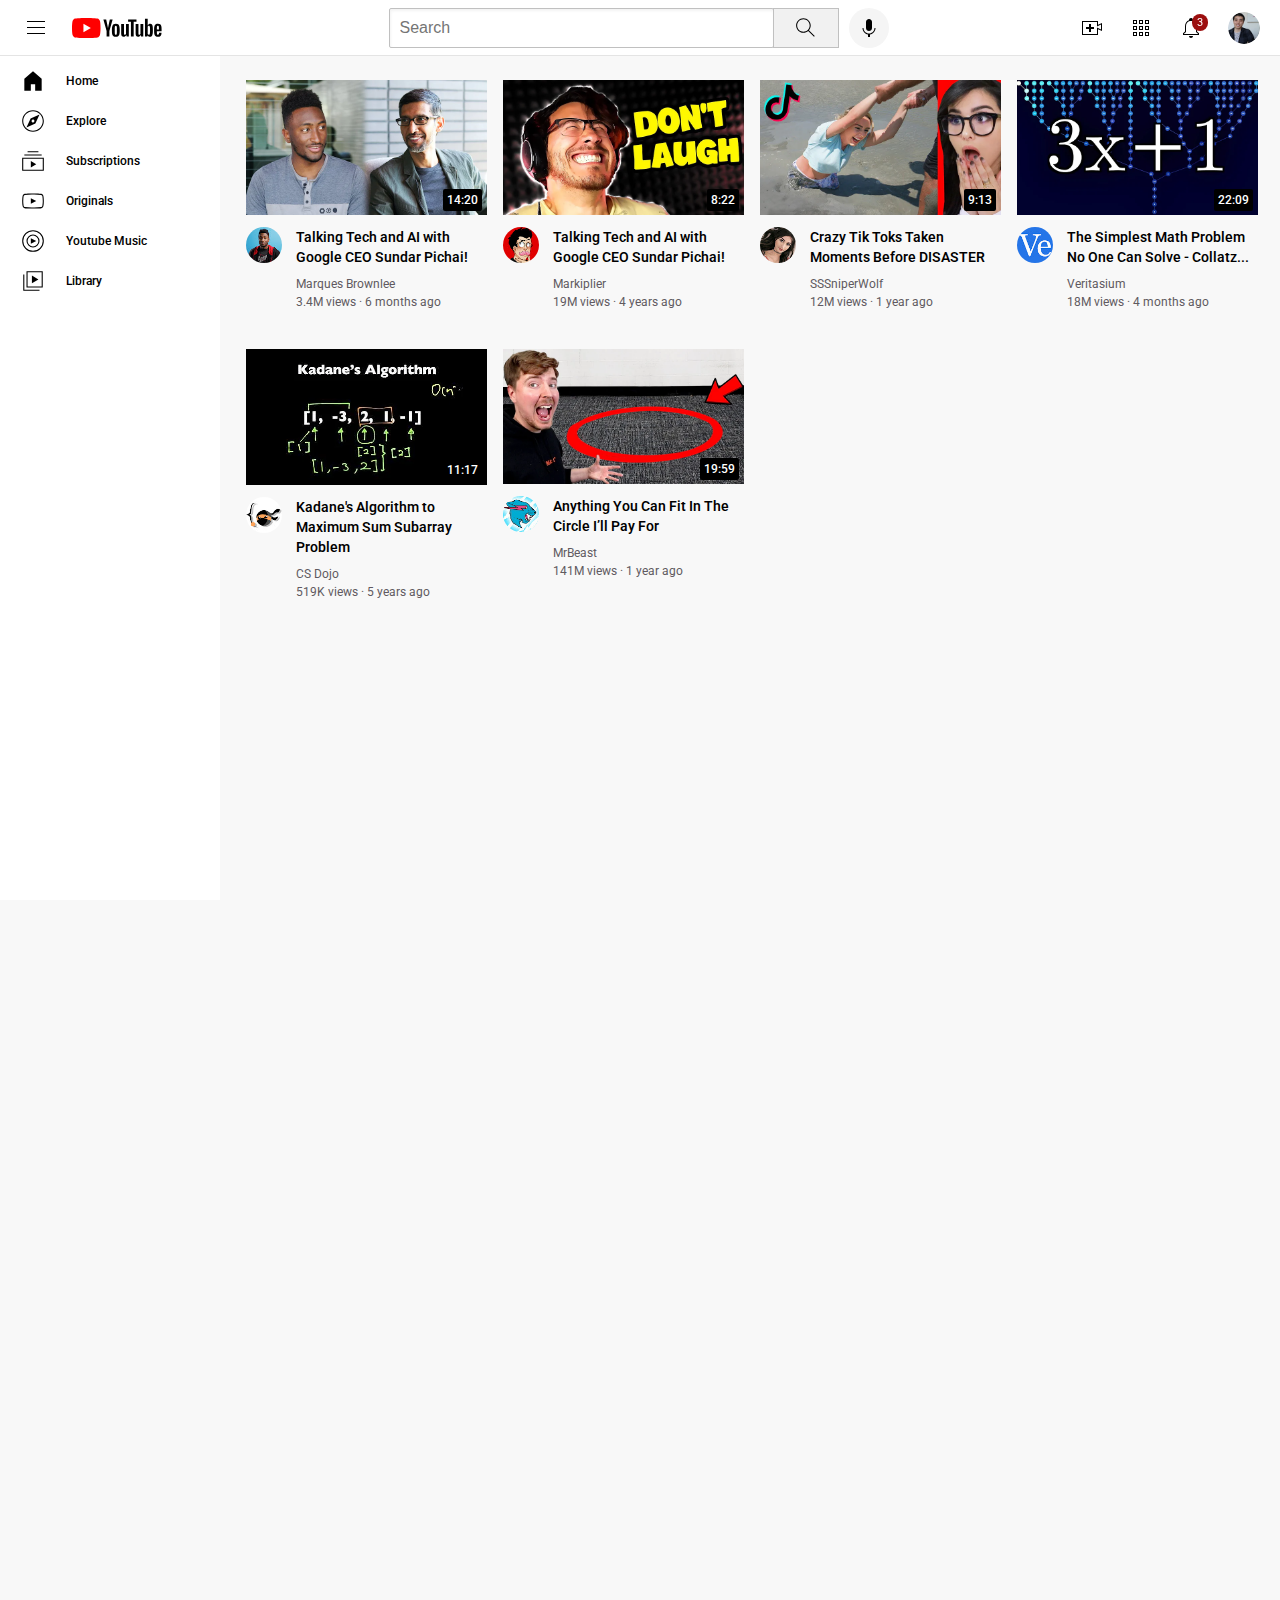
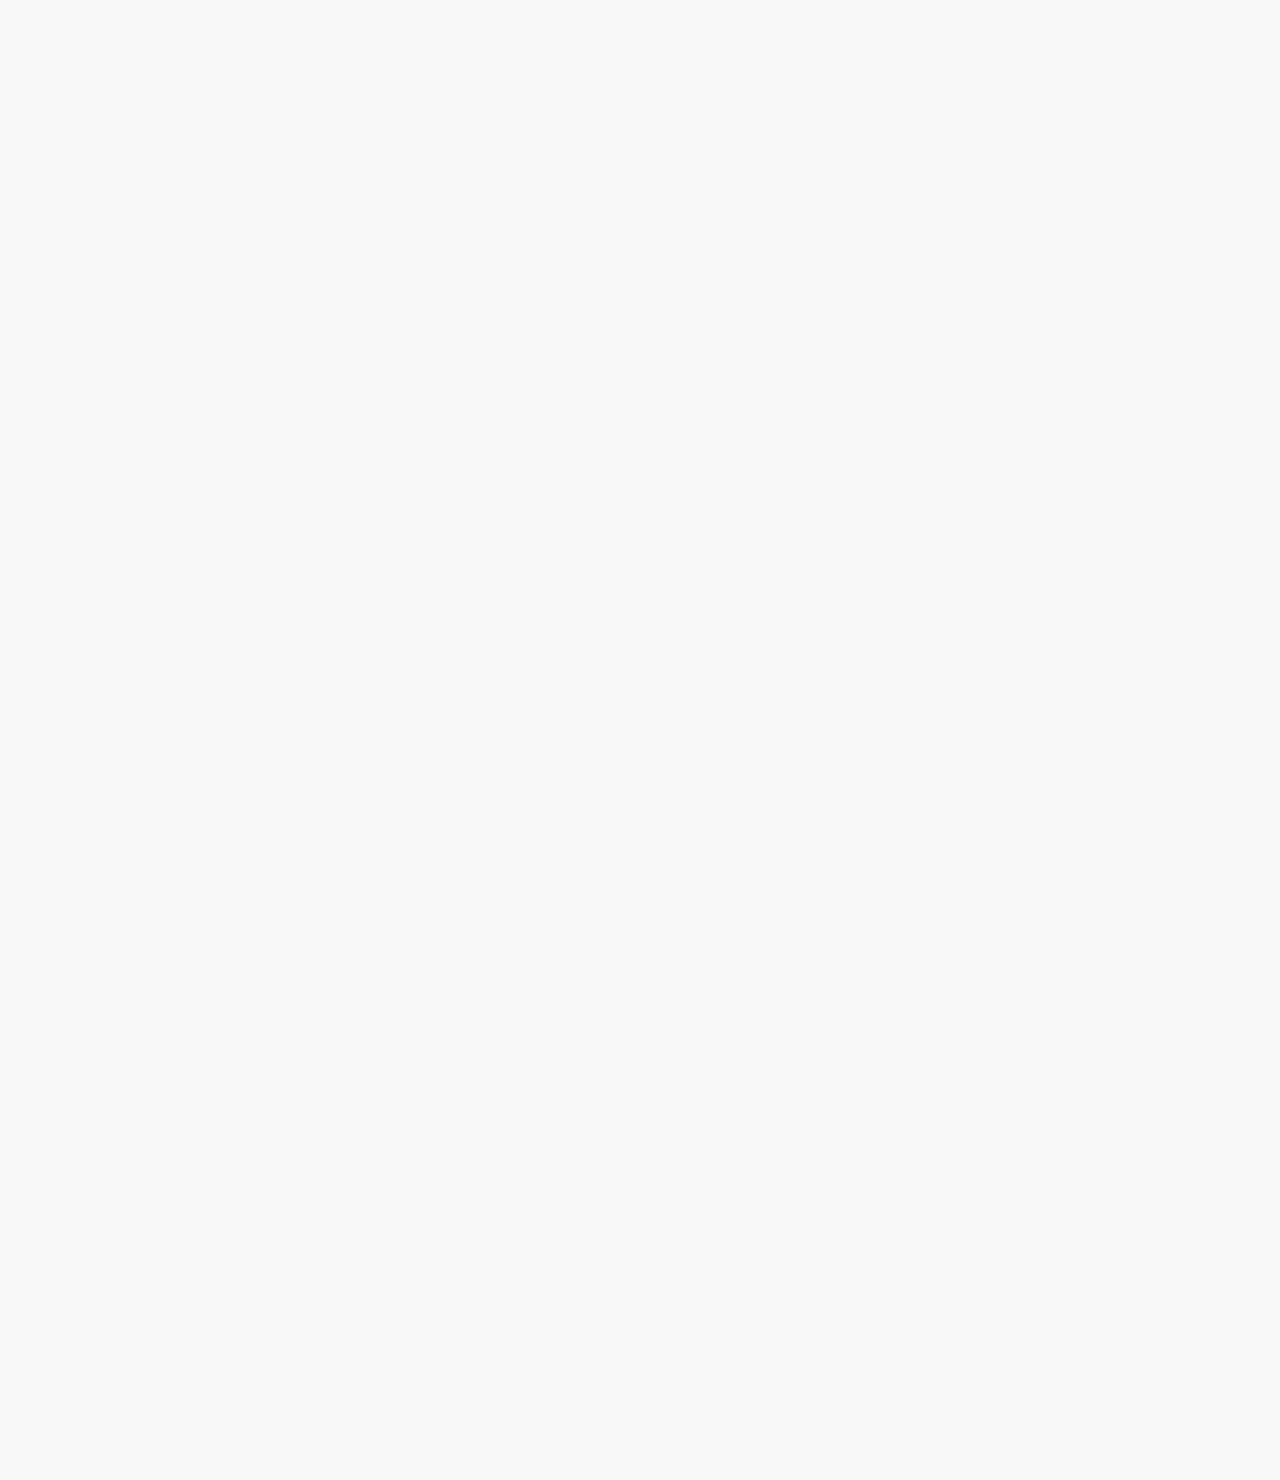
<file: index.html>
<!DOCTYPE html>
<html>
  <head>
    <title>
      Youtube
    </title>

    <link rel="preconnect" href="https://fonts.googleapis.com">
    <link rel="preconnect" href="https://fonts.gstatic.com" crossorigin>
    <link href="https://fonts.googleapis.com/css2?family=Roboto:ital,wght@0,100;0,300;0,400;0,500;0,700;0,900;1,100;1,300;1,400;1,500;1,700;1,900&display=swap" rel="stylesheet">

    <link rel="stylesheet" href="styles/general.css">
    <link rel="stylesheet" href="styles/header.css">
    <link rel="stylesheet" href="styles/video.css">
    <link rel="stylesheet" href="styles/sidebar.css">
  </head>

  <body>
    <Header class="header">
      <div class="left-section">
        <img class="hamburger-menu" src="icons/hamburger-menu.svg">
        <img class="youtube-logo" src="icons/youtube-logo.svg">
      </div>
      <div class="middle-section">
        <input class="search-bar" type="text" placeholder="Search">
        <button class="search-button">
          <img class="search-icon" src="icons/search.svg">
          <div class="tooltip">Search</div>
        </button>
        <button class="voice-search-button">
          <img class="voice-search-icon" src="icons/voice-search-icon.svg">
          <div class="tooltip">Search with your voice</div>
        </button>
        <!--this is a coment bitch-->
      </div>
      <div class="right-section">
        <div class="upload-icon-container">
          <img class="upload-icon" src="icons/upload.svg">
          <div class="tooltip">Create</div>
        </div>
        <div class="youtube-apps-icon-container">
          <img class="youtube-apps-icon" src="icons/youtube-apps.svg">
          <div class="tooltip">Youtube Apps</div>
        </div>
        <div class="notifications-icon-container">
          <img class="notifications-icon" src="icons/notifications.svg">
          <div class="notifications-count">3</div>
          <div class="tooltip">Notifications</div>
        </div>
        <div class="current-user-picture-container">
          <img class="current-user-picture" src="channels/my-channel.jpeg">
          <div class="tooltip">Account Info</div>
        </div>
      </div>
    </header>

    <nav class="sidebar">
      <div class="sidebar-link">
        <img src="icons/home.svg">
        <div>Home</div>
      </div>
      <div class="sidebar-link">
        <img src="icons/explore.svg">
        <div>Explore</div>
      </div>
      <div class="sidebar-link">
        <img src="icons/subscriptions.svg">
        <div>Subscriptions</div>
      </div>
      <div class="sidebar-link">
        <img src="icons/originals.svg">
        <div>Originals</div>
      </div>
      <div class="sidebar-link">
        <img src="icons/youtube-music.svg">
        <div>Youtube Music</div>
      </div>
      <div class="sidebar-link">
        <img src="icons/library.svg">
        <div>Library</div>
      </div>
    </nav>

    <main>
      <section class="video-grid">
        <div class="video-preview">
          <div class="thumbnail-row">
            <img class="thumbnail" src="thumbnails/thumbnail-1.webp">
            <div class="video-time">14:20</div>
          </div>
          <div class="video-info-grid">
            <div class="channel-picture">
              <img class="profile-picture" src="channels/channel-1.jpeg">
              <div class="profile-tooltip">
                <div class="profile-picture-tooltip-container">
                  <img class="profile-picture-tooltip" src="channels/channel-1.jpeg">
                </div>
                <div class="profile-info-tooltip-container">
                  <p class="video-author-tooltip">Marques Brownlee</p>
                  <p class="subscriber-count-tooltip">15M subscribers</p>
                </div>
              </div>
            </div>
            <div class="video-info">
              <p class="video-title">
                Talking Tech and AI with Google CEO Sundar Pichai!
              </p>
          
              <p class="video-author">
                Marques Brownlee
              </p>
          
              <p class="video-stats">
                3.4M views &#183; 6 months ago
              </p>
            </div>
          </div>
        </div>
    
        <div class="video-preview">
          <div class="thumbnail-row">
            <img class="thumbnail" src="thumbnails/thumbnail-2.webp">
            <div class="video-time">8:22</div>
          </div>
          <div class="video-info-grid">
            <div class="channel-picture">
              <img class="profile-picture" src="channels/channel-2.jpeg">
              <div class="profile-tooltip">
                <div class="profile-picture-tooltip-container">
                  <img class="profile-picture-tooltip" src="channels/channel-2.jpeg">
                </div>
                <div class="profile-info-tooltip-container">
                  <p class="video-author-tooltip">Markiplier</p>
                  <p class="subscriber-count-tooltip">2.1M subscribers</p>
                </div>
              </div>
            </div>
            <div class="video-info">
              <p class="video-title">
                Talking Tech and AI with Google CEO Sundar Pichai!
              </p>
          
              <p class="video-author">
                Markiplier
              </p>
          
              <p class="video-stats">
                19M views &#183; 4 years ago
              </p>
            </div>
          </div>
        </div>
    
        <div class="video-preview">
          <div class="thumbnail-row">
            <img class="thumbnail" src="thumbnails/thumbnail-3.webp">
            <div class="video-time">9:13</div>
          </div>
          <div class="video-info-grid">
            <div class="channel-picture">
              <img class="profile-picture" src="channels/channel-3.jpeg">
              <div class="profile-tooltip">
                <div class="profile-picture-tooltip-container">
                  <img class="profile-picture-tooltip" src="channels/channel-3.jpeg">
                </div>
                <div class="profile-info-tooltip-container">
                  <p class="video-author-tooltip">SSSniperWolf</p>
                  <p class="subscriber-count-tooltip">4M subscribers</p>
                </div>
              </div>
            </div>
            <div class="video-info">
              <p class="video-title">
                Crazy Tik Toks Taken Moments Before DISASTER
              </p>
          
              <p class="video-author">
                SSSniperWolf
              </p>
          
              <p class="video-stats">
                12M views &#183; 1 year ago
              </p>
            </div>
          </div>
        </div>
    
        <div class="video-preview">
          <div class="thumbnail-row">
            <img class="thumbnail" src="thumbnails/thumbnail-4.webp">
            <div class="video-time">22:09</div>
          </div>
          <div class="video-info-grid">
            <div class="channel-picture">
              <img class="profile-picture" src="channels/channel-4.jpeg">
              <div class="profile-tooltip">
                <div class="profile-picture-tooltip-container">
                  <img class="profile-picture-tooltip" src="channels/channel-4.jpeg">
                </div>
                <div class="profile-info-tooltip-container">
                  <p class="video-author-tooltip">Veritasium</p>
                  <p class="subscriber-count-tooltip">1.7M subscribers</p>
                </div>
              </div>
            </div>
            <div class="video-info">
              <p class="video-title">
                The Simplest Math Problem No One Can Solve - Collatz...
              </p>
          
              <p class="video-author">
                Veritasium
              </p>
          
              <p class="video-stats">
                18M views &#183; 4 months ago
              </p>
            </div>
          </div>
        </div>
    
        <div class="video-preview">
          <div class="thumbnail-row">
            <img class="thumbnail" src="thumbnails/thumbnail-5.webp">
            <div class="video-time">11:17</div>
          </div>
          <div class="video-info-grid">
            <div class="channel-picture">
              <img class="profile-picture" src="channels/channel-5.jpeg">
              <div class="profile-tooltip">
                <div class="profile-picture-tooltip-container">
                  <img class="profile-picture-tooltip" src="channels/channel-5.jpeg">
                </div>
                <div class="profile-info-tooltip-container">
                  <p class="video-author-tooltip">CS Dojo</p>
                  <p class="subscriber-count-tooltip">235k subscribers</p>
                </div>
              </div>
            </div>
            <div class="video-info">
              <p class="video-title">
                Kadane's Algorithm to Maximum Sum Subarray Problem
              </p>
          
              <p class="video-author">
                CS Dojo
              </p>
          
              <p class="video-stats">
                519K views &#183; 5 years ago
              </p>
            </div>
          </div>
        </div>
    
        <div class="video-preview">
          <div class="thumbnail-row">
            <img class="thumbnail" src="thumbnails/thumbnail-6.webp">
            <div class="video-time">19:59</div>
          </div>
          <div class="video-info-grid">
            <div class="channel-picture">
              <img class="profile-picture" src="channels/channel-6.jpeg">
              <div class="profile-tooltip">
                <div class="profile-picture-tooltip-container">
                  <img class="profile-picture-tooltip" src="channels/channel-6.jpeg">
                </div>
                <div class="profile-info-tooltip-container">
                  <p class="video-author-tooltip">MrBeast</p>
                  <p class="subscriber-count-tooltip">105M subscribers</p>
                </div>
              </div>
            </div>
            <div class="video-info">
              <p class="video-title">
                Anything You Can Fit In The Circle I’ll Pay For
              </p>
          
              <p class="video-author">
                MrBeast
              </p>
          
              <p class="video-stats">
                141M views &#183; 1 year ago
              </p>
            </div>
          </div>
        </div>
      </section>
    </main>




  </body>
</html>
</file>
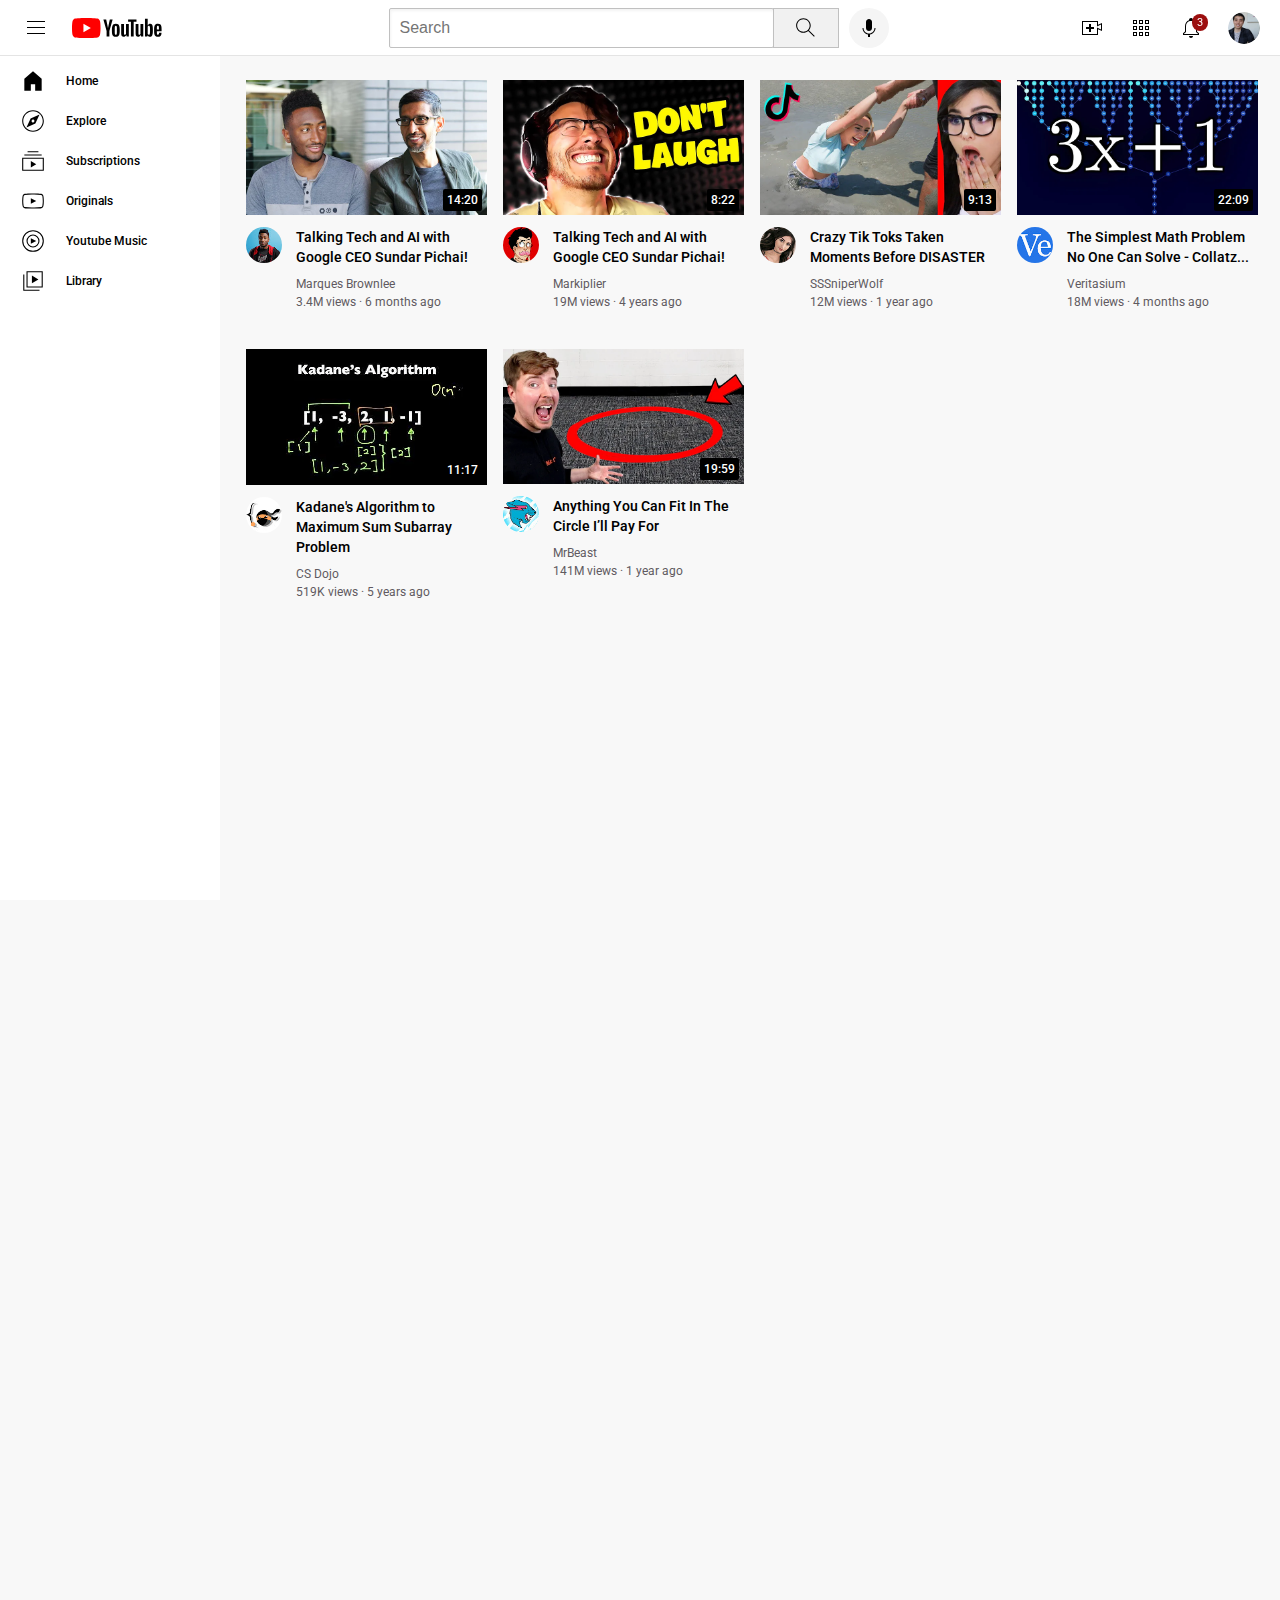
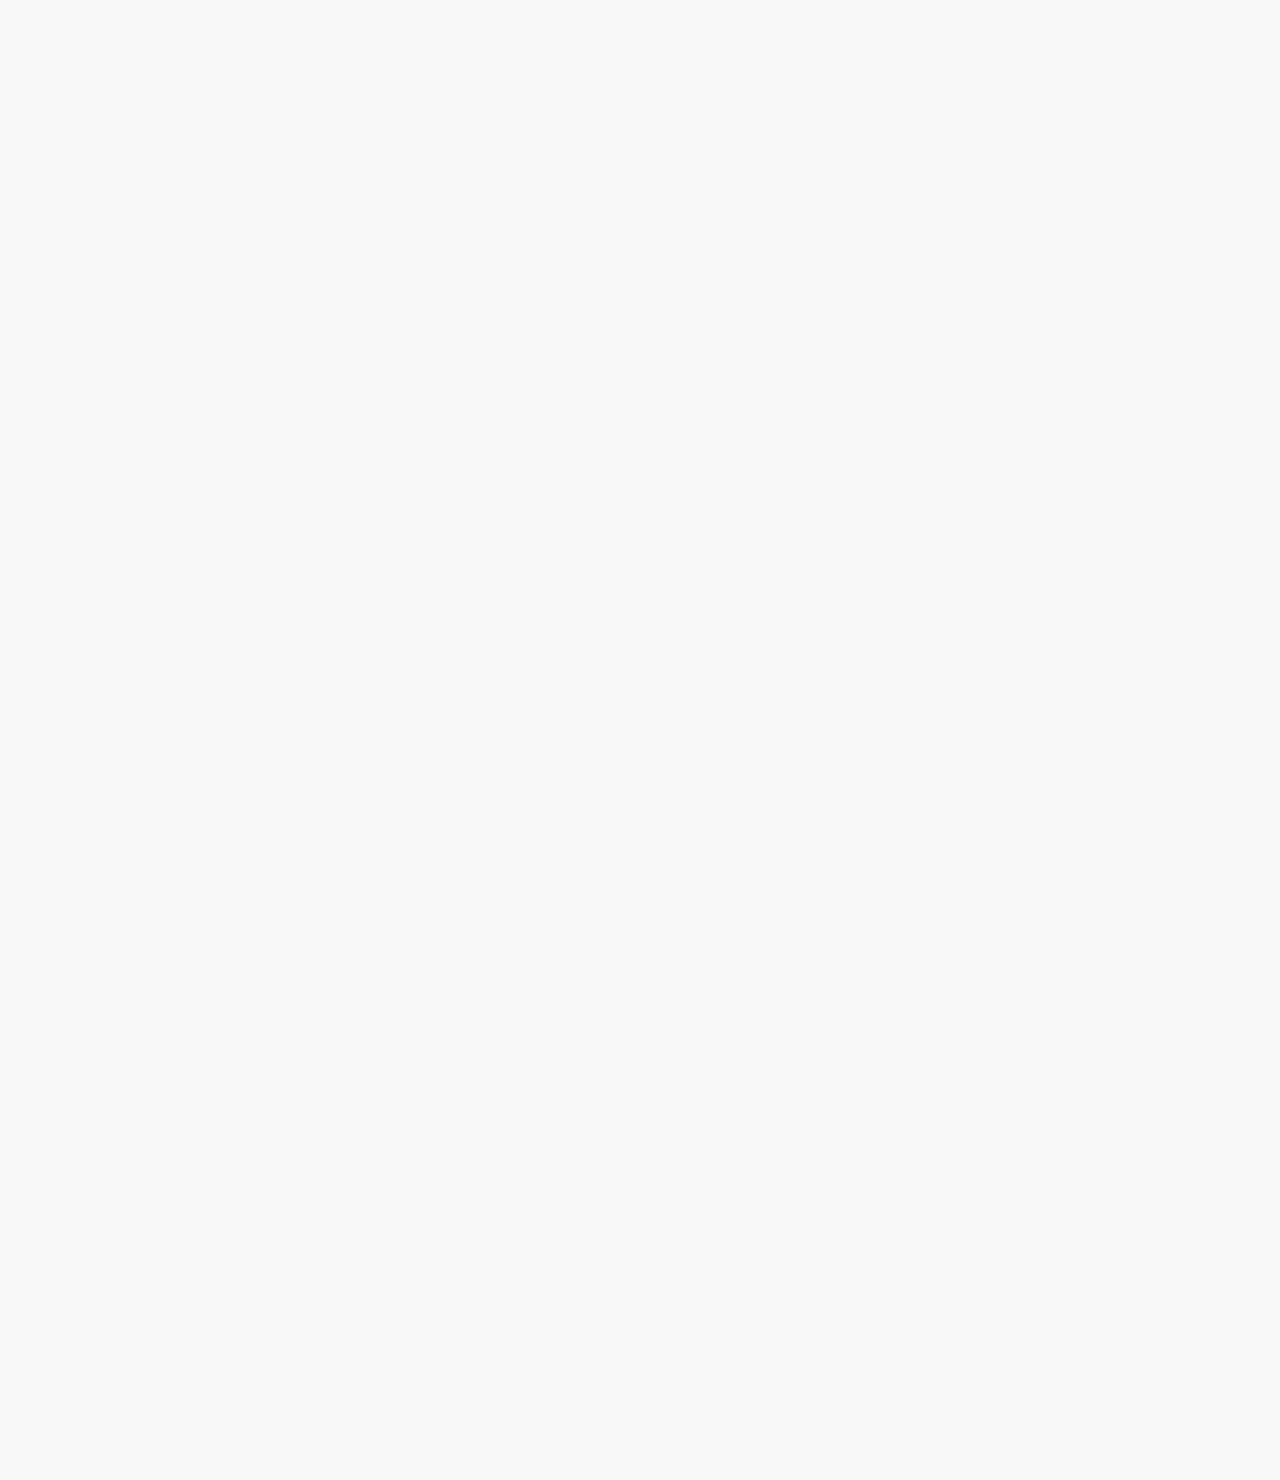
<file: Youtube.html>
<!DOCTYPE html>
<html>
  <head>
    <title>
      Youtube
    </title>

    <link rel="preconnect" href="https://fonts.googleapis.com">
    <link rel="preconnect" href="https://fonts.gstatic.com" crossorigin>
    <link href="https://fonts.googleapis.com/css2?family=Roboto:ital,wght@0,100;0,300;0,400;0,500;0,700;0,900;1,100;1,300;1,400;1,500;1,700;1,900&display=swap" rel="stylesheet">

    <link rel="stylesheet" href="styles/general.css">
    <link rel="stylesheet" href="styles/header.css">
    <link rel="stylesheet" href="styles/video.css">
    <link rel="stylesheet" href="styles/sidebar.css">
  </head>

  <body>
    <Header class="header">
      <div class="left-section">
        <img class="hamburger-menu" src="icons/hamburger-menu.svg">
        <img class="youtube-logo" src="icons/youtube-logo.svg">
      </div>
      <div class="middle-section">
        <input class="search-bar" type="text" placeholder="Search">
        <button class="search-button">
          <img class="search-icon" src="icons/search.svg">
          <div class="tooltip">Search</div>
        </button>
        <button class="voice-search-button">
          <img class="voice-search-icon" src="icons/voice-search-icon.svg">
          <div class="tooltip">Search with your voice</div>
        </button>
        <!--this is a coment bitch-->
      </div>
      <div class="right-section">
        <div class="upload-icon-container">
          <img class="upload-icon" src="icons/upload.svg">
          <div class="tooltip">Create</div>
        </div>
        <div class="youtube-apps-icon-container">
          <img class="youtube-apps-icon" src="icons/youtube-apps.svg">
          <div class="tooltip">Youtube Apps</div>
        </div>
        <div class="notifications-icon-container">
          <img class="notifications-icon" src="icons/notifications.svg">
          <div class="notifications-count">3</div>
          <div class="tooltip">Notifications</div>
        </div>
        <div class="current-user-picture-container">
          <img class="current-user-picture" src="channels/my-channel.jpeg">
          <div class="tooltip">Account Info</div>
        </div>
      </div>
    </header>

    <nav class="sidebar">
      <div class="sidebar-link">
        <img src="icons/home.svg">
        <div>Home</div>
      </div>
      <div class="sidebar-link">
        <img src="icons/explore.svg">
        <div>Explore</div>
      </div>
      <div class="sidebar-link">
        <img src="icons/subscriptions.svg">
        <div>Subscriptions</div>
      </div>
      <div class="sidebar-link">
        <img src="icons/originals.svg">
        <div>Originals</div>
      </div>
      <div class="sidebar-link">
        <img src="icons/youtube-music.svg">
        <div>Youtube Music</div>
      </div>
      <div class="sidebar-link">
        <img src="icons/library.svg">
        <div>Library</div>
      </div>
    </nav>

    <main>
      <section class="video-grid">
        <div class="video-preview">
          <div class="thumbnail-row">
            <img class="thumbnail" src="thumbnails/thumbnail-1.webp">
            <div class="video-time">14:20</div>
          </div>
          <div class="video-info-grid">
            <div class="channel-picture">
              <img class="profile-picture" src="channels/channel-1.jpeg">
              <div class="profile-tooltip">
                <div class="profile-picture-tooltip-container">
                  <img class="profile-picture-tooltip" src="channels/channel-1.jpeg">
                </div>
                <div class="profile-info-tooltip-container">
                  <p class="video-author-tooltip">Marques Brownlee</p>
                  <p class="subscriber-count-tooltip">15M subscribers</p>
                </div>
              </div>
            </div>
            <div class="video-info">
              <p class="video-title">
                Talking Tech and AI with Google CEO Sundar Pichai!
              </p>
          
              <p class="video-author">
                Marques Brownlee
              </p>
          
              <p class="video-stats">
                3.4M views &#183; 6 months ago
              </p>
            </div>
          </div>
        </div>
    
        <div class="video-preview">
          <div class="thumbnail-row">
            <img class="thumbnail" src="thumbnails/thumbnail-2.webp">
            <div class="video-time">8:22</div>
          </div>
          <div class="video-info-grid">
            <div class="channel-picture">
              <img class="profile-picture" src="channels/channel-2.jpeg">
              <div class="profile-tooltip">
                <div class="profile-picture-tooltip-container">
                  <img class="profile-picture-tooltip" src="channels/channel-2.jpeg">
                </div>
                <div class="profile-info-tooltip-container">
                  <p class="video-author-tooltip">Markiplier</p>
                  <p class="subscriber-count-tooltip">2.1M subscribers</p>
                </div>
              </div>
            </div>
            <div class="video-info">
              <p class="video-title">
                Talking Tech and AI with Google CEO Sundar Pichai!
              </p>
          
              <p class="video-author">
                Markiplier
              </p>
          
              <p class="video-stats">
                19M views &#183; 4 years ago
              </p>
            </div>
          </div>
        </div>
    
        <div class="video-preview">
          <div class="thumbnail-row">
            <img class="thumbnail" src="thumbnails/thumbnail-3.webp">
            <div class="video-time">9:13</div>
          </div>
          <div class="video-info-grid">
            <div class="channel-picture">
              <img class="profile-picture" src="channels/channel-3.jpeg">
              <div class="profile-tooltip">
                <div class="profile-picture-tooltip-container">
                  <img class="profile-picture-tooltip" src="channels/channel-3.jpeg">
                </div>
                <div class="profile-info-tooltip-container">
                  <p class="video-author-tooltip">SSSniperWolf</p>
                  <p class="subscriber-count-tooltip">4M subscribers</p>
                </div>
              </div>
            </div>
            <div class="video-info">
              <p class="video-title">
                Crazy Tik Toks Taken Moments Before DISASTER
              </p>
          
              <p class="video-author">
                SSSniperWolf
              </p>
          
              <p class="video-stats">
                12M views &#183; 1 year ago
              </p>
            </div>
          </div>
        </div>
    
        <div class="video-preview">
          <div class="thumbnail-row">
            <img class="thumbnail" src="thumbnails/thumbnail-4.webp">
            <div class="video-time">22:09</div>
          </div>
          <div class="video-info-grid">
            <div class="channel-picture">
              <img class="profile-picture" src="channels/channel-4.jpeg">
              <div class="profile-tooltip">
                <div class="profile-picture-tooltip-container">
                  <img class="profile-picture-tooltip" src="channels/channel-4.jpeg">
                </div>
                <div class="profile-info-tooltip-container">
                  <p class="video-author-tooltip">Veritasium</p>
                  <p class="subscriber-count-tooltip">1.7M subscribers</p>
                </div>
              </div>
            </div>
            <div class="video-info">
              <p class="video-title">
                The Simplest Math Problem No One Can Solve - Collatz...
              </p>
          
              <p class="video-author">
                Veritasium
              </p>
          
              <p class="video-stats">
                18M views &#183; 4 months ago
              </p>
            </div>
          </div>
        </div>
    
        <div class="video-preview">
          <div class="thumbnail-row">
            <img class="thumbnail" src="thumbnails/thumbnail-5.webp">
            <div class="video-time">11:17</div>
          </div>
          <div class="video-info-grid">
            <div class="channel-picture">
              <img class="profile-picture" src="channels/channel-5.jpeg">
              <div class="profile-tooltip">
                <div class="profile-picture-tooltip-container">
                  <img class="profile-picture-tooltip" src="channels/channel-5.jpeg">
                </div>
                <div class="profile-info-tooltip-container">
                  <p class="video-author-tooltip">CS Dojo</p>
                  <p class="subscriber-count-tooltip">235k subscribers</p>
                </div>
              </div>
            </div>
            <div class="video-info">
              <p class="video-title">
                Kadane's Algorithm to Maximum Sum Subarray Problem
              </p>
          
              <p class="video-author">
                CS Dojo
              </p>
          
              <p class="video-stats">
                519K views &#183; 5 years ago
              </p>
            </div>
          </div>
        </div>
    
        <div class="video-preview">
          <div class="thumbnail-row">
            <img class="thumbnail" src="thumbnails/thumbnail-6.webp">
            <div class="video-time">19:59</div>
          </div>
          <div class="video-info-grid">
            <div class="channel-picture">
              <img class="profile-picture" src="channels/channel-6.jpeg">
              <div class="profile-tooltip">
                <div class="profile-picture-tooltip-container">
                  <img class="profile-picture-tooltip" src="channels/channel-6.jpeg">
                </div>
                <div class="profile-info-tooltip-container">
                  <p class="video-author-tooltip">MrBeast</p>
                  <p class="subscriber-count-tooltip">105M subscribers</p>
                </div>
              </div>
            </div>
            <div class="video-info">
              <p class="video-title">
                Anything You Can Fit In The Circle I’ll Pay For
              </p>
          
              <p class="video-author">
                MrBeast
              </p>
          
              <p class="video-stats">
                141M views &#183; 1 year ago
              </p>
            </div>
          </div>
        </div>
      </section>
    </main>




  </body>
</html>
</file>
<file: styles/general.css>
p {
  margin-top: 0px;
  margin-bottom: 0px;
}

body {
  margin: 0;
  padding-top: 80px;
  padding-left: 96px;
  padding-right: 22px;
  height: 3000px;
  background-color: rgb(248, 248, 248);
  font-family: Roboto, Arial;
}
</file>
<file: styles/header.css>
.header {
  height: 55px;
  display: flex;
  flex-direction: row;
  justify-content: space-between;
  background-color: white;
  position: fixed;
  top: 0px;
  left: 0px;
  right: 0px;
  border-bottom-width: 1px;
  border-bottom-style: solid;
  border-bottom-color: rgb(228, 228, 228);
  z-index: 100;
}

.left-section {
  align-items: center;
  display: flex;
}

.hamburger-menu {
  height: 24px;
  margin-left: 24px;
  margin-right: 24px;
}

.youtube-logo {
  height: 20px;
}

.search-bar {
  width: 10px;
  flex: 1;
  height: 36px;
  padding-left: 10px;
  font-size: 16px;
  border-width: 1px;
  border-style: solid;
  border-color: rgb(192, 192, 192);
  border-radius: 2px;
  box-shadow: inset 1px 2px 3px rgba(0, 0, 0, 0.05);
}

.search-bar::placeholder {
  font-size: 16px;
}

.middle-section {
  display: flex;
  flex: 1;
  max-width: 500px;
  margin-left: 70px;
  margin-right: 35px;
  align-items: center;
}

.search-button {
  height: 40px;
  width: 66px;
  background-color: rgb(241, 241, 241);
  margin-left: -1px;
  margin-right: 10px;
  position: relative;
  border: 1px solid rgb(192, 192, 192);
}

.search-icon {
  height: 25px;
}

.voice-search-button {
  height: 40px;
  width: 40px;
  border-radius: 20px;
  border: none;
  background-color: rgb(245, 245, 245);
}

.voice-search-icon {
  height: 24px;
}

.right-section {
  margin-right: 20px;
  width: 180px;
  display: flex;
  align-items: center;
  justify-content: space-between;
  flex-shrink: 0;
}

.upload-icon {
  height: 24px;
}

.youtube-apps-icon {
  height: 24px;
}

.notifications-icon-container {
  position: relative;
  height: 24px;
}

.notifications-icon {
  height: 24px;
}

.notifications-count {
  position: absolute;
  font-size: 11px;
  top: -2px;
  right: -5px;
  background-color: rgb(156, 15, 15);
  color: white;
  padding-left: 5px;
  padding-right: 5px;
  padding-top: 2px;
  padding-bottom: 2px;
  border-radius: 10px;
}

.current-user-picture {
  height: 32px;
  border-radius: 16px;
}

.search-button .tooltip,
.voice-search-button .tooltip, 
.upload-icon-container .tooltip,
.youtube-apps-icon-container .tooltip,
.notifications-icon-container .tooltip,  
.current-user-picture-container .tooltip {
  position: absolute;
  background-color: gray;
  color: white;
  padding: 8px;
  border-radius: 2px;
  font-size: 12px;
  bottom: -30px;
  opacity: 0;
  transition: opacity 0.15s;
  pointer-events: none;
  white-space: nowrap;
}

.search-button,
.voice-search-button,
.upload-icon-container,
.youtube-apps-icon-container,
.notifications-icon-container,
.current-user-picture-container {
  justify-content: center;
  align-items: center;
  display: flex;
  position: relative;
}

.search-button:hover .tooltip,
.voice-search-button:hover .tooltip,
.upload-icon-container:hover .tooltip,
.youtube-apps-icon-container:hover .tooltip,
.notifications-icon-container:hover .tooltip,
.current-user-picture-container:hover .tooltip {
  opacity: 1;
}
</file>
<file: styles/video.css>
.video-grid {
  display: grid;
  grid-template-columns: 1fr 1fr 1fr;
  column-gap: 16px;
  row-gap: 40px;
}

.thumbnail {
  width: 100%;
}

.video-title {
  font-size: 14px;
  font-weight: 550;
  line-height: 20px;
  margin-bottom: 10px;
}

@media (max-width: 750px) {
  .video-grid {
    grid-template-columns: 1fr 1fr;
  }
}

@media (min-width: 751px) and (max-width: 1199px) {
  .video-grid {
    grid-template-columns: 1fr 1fr 1fr;
  }
}

@media (min-width: 1200px) and (max-width: 1599px) {
  .video-grid {
    margin-left: 150px;
    grid-template-columns: 1fr 1fr 1fr 1fr;
  }
}


@media (min-width: 1600px) {
  .video-grid {
    margin-left: 150px;
    grid-template-columns: 1fr 1fr 1fr 1fr 1fr;
  }
}

.video-info-grid {
  display: grid;
  grid-template-columns: 50px 1fr;
}

.profile-picture {
  width: 36px;
  vertical-align: top;
  border-radius: 50px;
  cursor: pointer;
}

.thumbnail-row {
  position: relative;
  margin-bottom: 8px;
}

.video-author,
.video-stats {
  font-size: 12px;
  color: rgb(96, 90, 96);
}

.video-author {
  margin-bottom: 4px;
}

.video-time {
  font-family: Roboto, Arial;
  font-size: 12px;
  font-weight: 500;
  background-color: black;
  color: white;
  position: absolute;
  bottom: 8px;
  right: 5px;
  padding: 4px;
  border-radius: 2px;
}

.profile-tooltip {
  width: 200px;
  height: 64px;
  border-radius: 6px;
  background-color: white;
  display: flex;
  flex-direction: row;
  align-items: center;
  position: absolute;
  box-shadow: 3px 3px 5px 2px rgba(0, 0, 0, 0.15);
  opacity: 0;
  pointer-events: none;
}

.channel-picture:hover .profile-tooltip {
  opacity: 1;
}

.channel-picture {
  height: 40px;
  position: relative;
}

.profile-picture-tooltip {
  width: 46px;
  border-radius: 23px;
  margin-left: 10px;
  margin-right: 10px;
}

.video-author-tooltip {
  font-family: Roboto, Arial;
  font-size: 14px;
  font-weight: 700;
  margin-bottom: 4px;
}

.subscriber-count-tooltip {
  font-family: Roboto, Arial;
  font-size: 12px;
  color: rgb(82, 82, 82);
}
</file>
<file: styles/sidebar.css>
@media (max-width: 1200px) {
  .sidebar {
    background-color: white;
    position: fixed;
    top: 56px;
    left: 0;
    bottom: 0;
    width: 72px;
    padding-top: 5px;
  }
  
  .sidebar-link {
    height: 72px;
    display: flex;
    justify-content: center;
    align-items: center;
    flex-direction: column;
    cursor: pointer;
  }
  
  .sidebar-link:hover {
    background-color: rgb(236, 236, 236);
  }
  
  .sidebar-link img {
    height: 24px;
    margin-bottom: 4px;
  }
  
  .sidebar-link div {
    font-size: 10px;
  }
}

@media (min-width: 1200.1px) {
  .sidebar {
    background-color: white;
    position: fixed;
    top: 56px;
    left: 0;
    bottom: 0;
    width: 220px;
    padding-top: 5px;
  }
  
  .sidebar-link {
    height: 40px;
    display: flex;
    align-items: center;
    flex-direction: row;
    cursor: pointer;
  }
  
  .sidebar-link:hover {
    background-color: rgb(236, 236, 236);
  }
  
  .sidebar-link img {
    height: 26px;
    margin: 20px 20px;
  }
  
  .sidebar-link div {
    font-size: 12px;
    font-weight: 500;
  }
}
</file>
